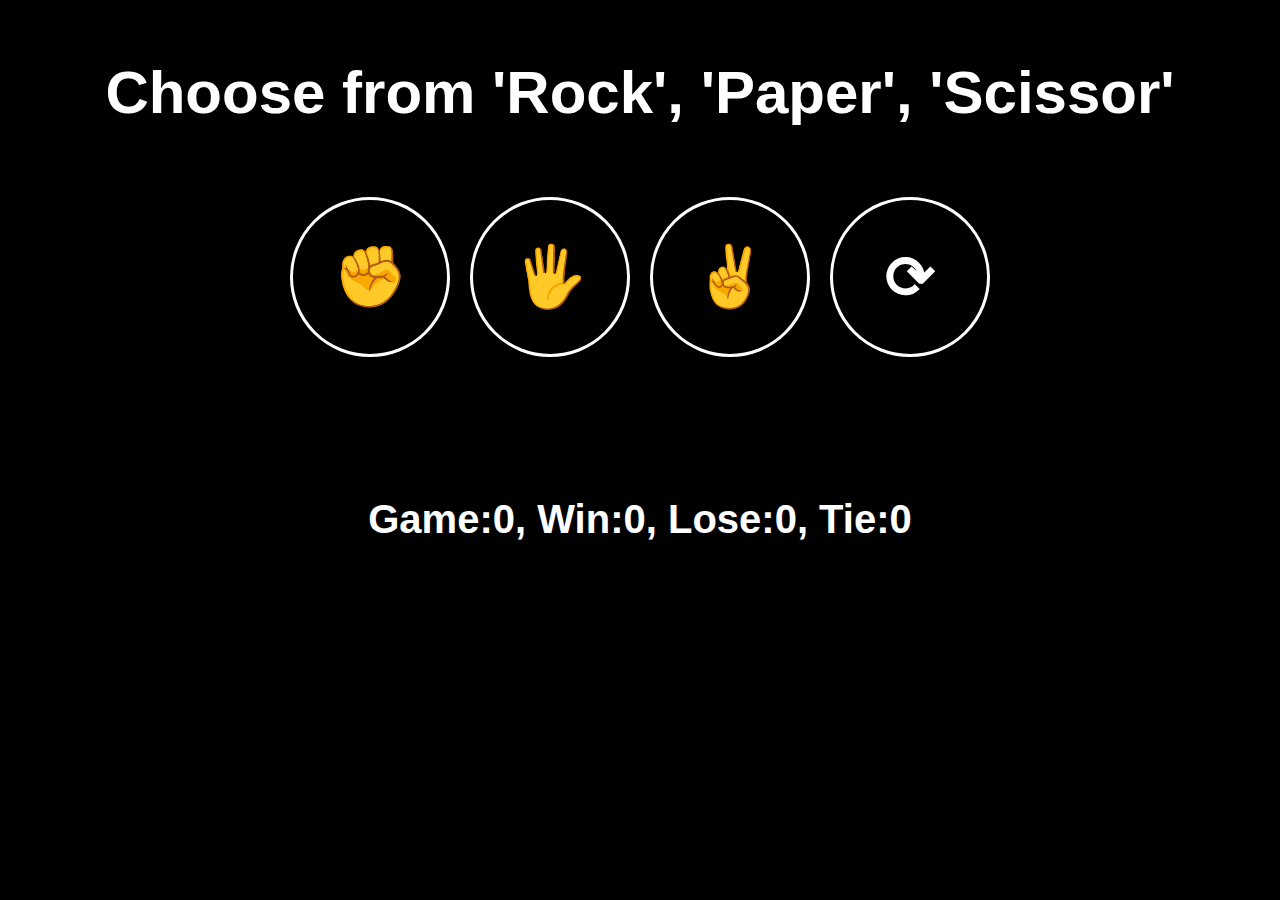
<file: index.html>
<!DOCTYPE html>
<html>
  <head>
    <meta charset="UTF-8">
    <meta name="viewport" content="width=device-width, initial-scale=1.0">
    <title >&#9994 &#128400 &#9996</title>
    <link rel="shortcut icon" type="image/png" href="image/rcp.png">
    <link rel="stylesheet" href="css style/rps.css">
    
      
    </style>
  </head>

  <body>
    <h2 id="instruction">Choose from 'Rock', 'Paper', 'Scissor'</h2>
    <div id="button-container">
    <button title="tap to chose rock" class="buttons rock"
    onclick="
      compute(-1);
      if(state==1)
        display('&#9994', '&#9996', 'You win');
      
      else if(state==0)
        display('&#9994', '&#9994', 'It\'s a tie');

      else
        display('&#9994', '&#128400', 'You Lose');
    ">&#9994</button>
    
    
    <button title="tap to chose paper" class="buttons paper"
    onclick="
      compute(0);
      if(state==1)
        display('&#128400', '&#9994', 'You win');
      
      else if(state==0)
        display('&#128400', '&#128400', 'It\'s a tie');

      else
        display('&#128400', '&#9996', 'You Lose');
    ">&#128400</button>
    
    
    <button title="tap to chose scissor" class="buttons scissor"
    onclick="
      compute(1);
      if(state==1)
        display('&#9996', '&#128400', 'You win');
      
      else if(state==0)
        display('&#9996', '&#9996', 'It\'s a tie');

      else
        display('&#9996', '&#9994', 'You Lose');
    ">&#9996</button>

    <button title="tap to reset score" class="buttons reset"
    onclick="
      stat.win=0;
      stat.lose=0;
      stat.tie=0;
      stat.game=0;
      localStorage.removeItem('stats');
      pElement.innerHTML = ``;
      pElement2.innerHTML = `Game:${stat.game}, Win:${stat.win}, Lose:${stat.lose}, Tie:${stat.tie}`;
    ">&#10227</button>
    </div>
    <p class="choice"></p>
    <p class="stat">Game:<span id="statgame"></span>, Win:<span id="statwin"></span>, Lose:<span id="statlose"></span>, Tie:<span id="stattie"></span></p>
  
    <script src="scripts/rps.js">
    
    </script>
  </body>
</html>
</file>
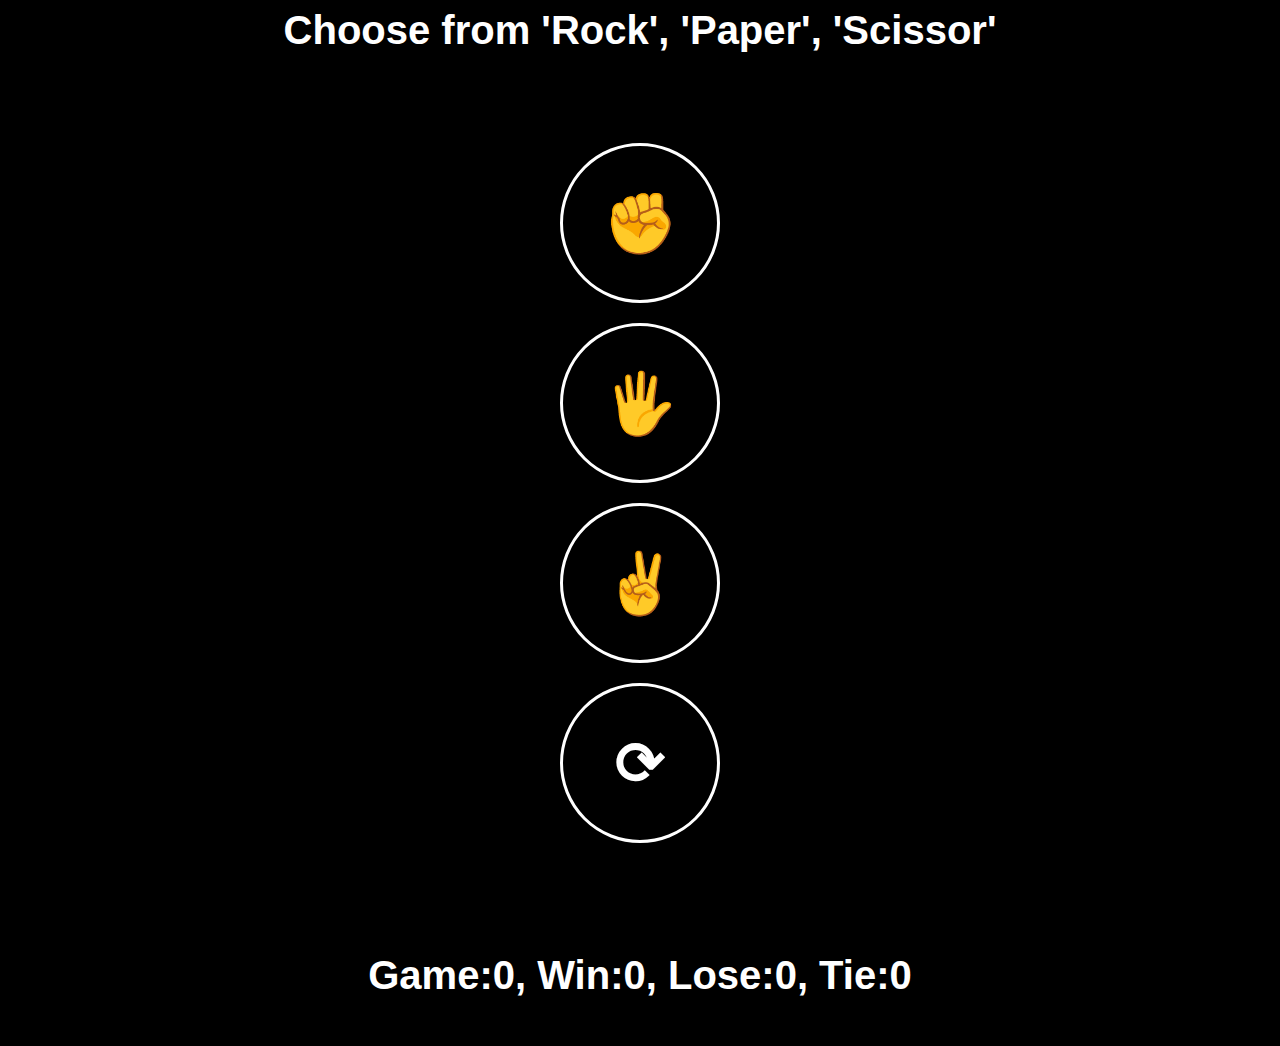
<file: rps.html>
<!DOCTYPE html>
<html>
  <head>
    <meta charset="UTF-8">
    <title >&#9994 &#128400 &#9996</title>
    <link rel="shortcut icon" type="image/png" href="image/rcp.png">
    <link rel="stylesheet" href="css style/rps.css">
    
      
    </style>
  </head>

  <body>
    Choose from 'Rock', 'Paper', 'Scissor'
    <p></p>
    <button title="tap to chose rock" class="buttons"
    onclick="
      compute(-1);
      if(state==1)
        display('&#9994', '&#9996', 'You win');
      
      else if(state==0)
        display('&#9994', '&#9994', 'It\'s a tie');

      else
        display('&#9994', '&#128400', 'You Lose');
    ">&#9994</button>
    
    
    <button title="tap to chose paper" class="buttons"
    onclick="
      compute(0);
      if(state==1)
        display('&#128400', '&#9994', 'You win');
      
      else if(state==0)
        display('&#128400', '&#128400', 'It\'s a tie');

      else
        display('&#128400', '&#9996', 'You Lose');
    ">&#128400</button>
    
    
    <button title="tap to chose scissor" class="buttons"
    onclick="
      compute(1);
      if(state==1)
        display('&#9996', '&#128400', 'You win');
      
      else if(state==0)
        display('&#9996', '&#9996', 'It\'s a tie');

      else
        display('&#9996', '&#128400', 'You Lose');
    ">&#9996</button>

    <button title="tap to reset score" class="buttons"
    onclick="
      stat.win=0;
      stat.lose=0;
      stat.tie=0;
      stat.game=0;
      localStorage.removeItem('stats');
      pElement.innerHTML = ``;
      pElement2.innerHTML = `Game:${stat.game}, Win:${stat.win}, Lose:${stat.lose}, Tie:${stat.tie}`;
    ">&#10227</button>
    <p class="choice"></p>
    <p class="stat">Game:<span id="statgame"></span>, Win:<span id="statwin"></span>, Lose:<span id="statlose"></span>, Tie:<span id="stattie"></span></p>
    
    <script src="scripts/rps.js">
      
    </script>
  </body>
</html>
</file>
<file: css style/rps.css>
body{
  background-color: black;
  color: white;
  display: flex;
  flex-direction: column;
  align-items: center;
  justify-content: center;
  font-family: Arial;
  font-weight: bold;
  font-size: 40px;
}
#instruction {
  text-align: center;
  margin-bottom: 30px;
  user-select: none;
}

#button-container {
  display: flex;
  justify-content: center;
  margin: 30px;
}
.choice,
.stat{
  margin-top: 30px;
  user-select: none;
}
.buttons{
  height: 160px;
  width:160px;
  border: 3px solid white;
  background-color:black;
  border-radius: 80px;
  color: white;
  font-weight: bold;
  padding-right:15px;
  padding-left:15px;
  -webkit-tap-highlight-color: transparent;
  padding-top:10px;
  padding-bottom:10px;
  font-size: 60px;
  cursor: pointer;
  margin: 10px;
  user-select: none;
  transition: transform 0.3s ease;
}
.buttons:hover {
  transform: scale(1.7); 
}
#button-container:hover .buttons:not(:hover) {
  opacity: 0.1;
}
</file>
